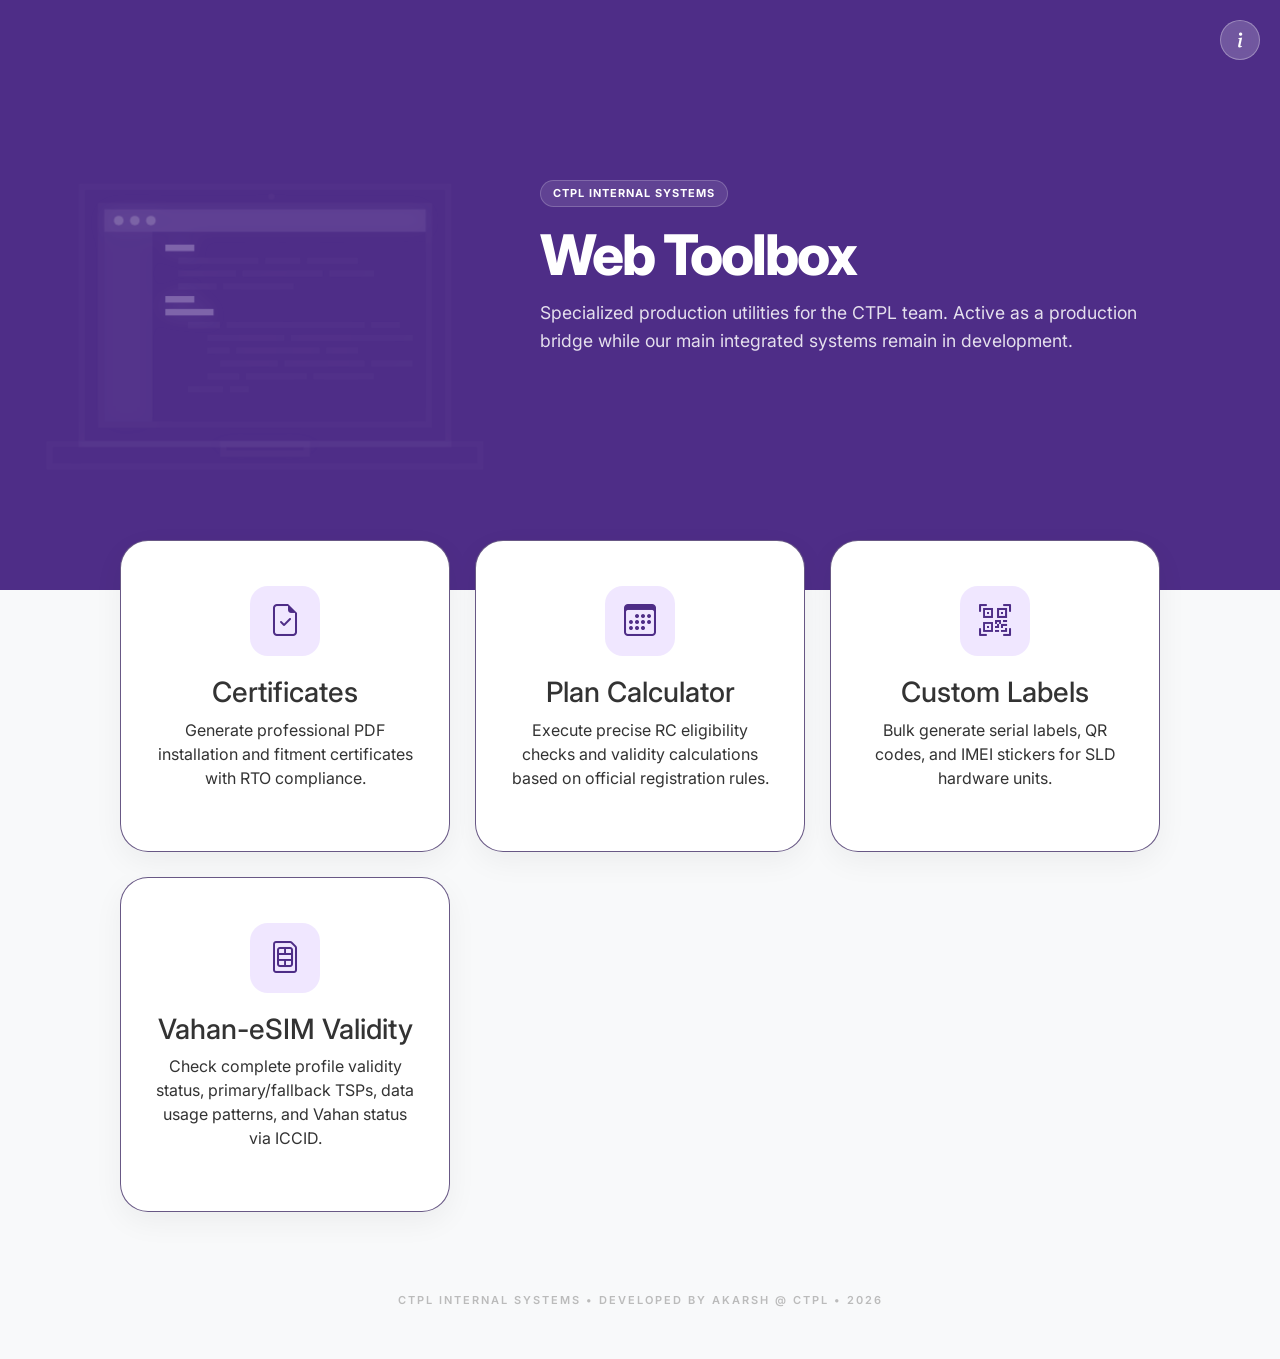
<file: index.html>
<!DOCTYPE html>
<html lang="en">
<head>
    <meta charset="UTF-8">
    <meta name="viewport" content="width=device-width, initial-scale=1.0">
    <title>Web Toolbox | Akarsh</title>
    <link href="https://cdn.jsdelivr.net/npm/bootstrap@5.3.0/dist/css/bootstrap.min.css" rel="stylesheet">
    <link rel="stylesheet" href="https://cdn.jsdelivr.net/npm/bootstrap-icons/font/bootstrap-icons.css">
    <link href="https://fonts.googleapis.com/css2?family=Inter:wght@400;600;800&display=swap" rel="stylesheet">
    
    <style>
        :root {
            --primary-purple: #4e2d87;
            --light-purple: #f0e7ff;
            --ghost-purple: rgba(240, 231, 255, 0.15); /* Very light for the animation */
            --bg-gray: #f8f9fa;
            --card-shadow: 0 10px 30px rgba(0,0,0,0.05);
            --card-hover-shadow: 0 20px 40px rgba(78, 45, 135, 0.15);
        }

        body {
            background-color: var(--bg-gray);
            font-family: 'Inter', sans-serif;
            margin: 0;
            color: #333;
        }

        /* Info Button Styling */
        .info-btn {
            position: absolute;
            top: 20px;
            right: 20px;
            z-index: 100;
            background: rgba(255, 255, 255, 0.2);
            color: white;
            border: 1px solid rgba(255, 255, 255, 0.3);
            width: 40px;
            height: 40px;
            border-radius: 50%;
            display: flex;
            align-items: center;
            justify-content: center;
            font-size: 20px;
            cursor: pointer;
            transition: 0.3s;
            backdrop-filter: blur(5px);
        }

        .info-btn:hover {
            background: white;
            color: var(--primary-purple);
            transform: rotate(15deg);
        }

        /* Hero Layout */
        .hero {
            background: var(--primary-purple);
            color: white;
            padding: 100px 20px 140px;
            position: relative;
            overflow: hidden;
            display: flex;
            align-items: center;
            justify-content: center;
        }

        .hero-container {
            max-width: 1200px;
            width: 100%;
            display: flex;
            align-items: center;
            gap: 50px;
            position: relative;
            z-index: 5;
        }

        /* Animation Styling (Left Side) */
        .animation-zone {
            flex: 1;
            max-width: 450px;
            height: 350px;
            position: relative;
            opacity: 0.3; /* Ghost effect */
            filter: drop-shadow(0 0 10px rgba(240, 231, 255, 0.3)); /* Soft Glow */
        }

        .hero-content {
            flex: 1.2;
            text-align: left;
        }

        .hero h1 {
            font-weight: 800;
            font-size: 3.5rem;
            letter-spacing: -2px;
            margin-bottom: 10px;
        }

        .status-badge {
            display: inline-block;
            background: rgba(255,255,255,0.1);
            border: 1px solid rgba(255,255,255,0.2);
            padding: 4px 12px;
            border-radius: 50px;
            font-size: 11px;
            font-weight: 700;
            text-transform: uppercase;
            letter-spacing: 1px;
            margin-bottom: 15px;
        }

        .hero p {
            opacity: 0.85;
            font-size: 1.1rem;
            line-height: 1.6;
            max-width: 600px;
        }

        /* Modular Tool Grid */
        .container-tools {
            max-width: 1100px;
            margin: -50px auto 80px;
            padding: 0 30px;
            position: relative;
            z-index: 10;
        }

        .tool-grid {
            display: grid;
            grid-template-columns: repeat(auto-fit, minmax(300px, 1fr));
            gap: 25px;
        }

        .tool-card {
            background: white;
            border-radius: 28px;
            padding: 45px 35px;
            text-decoration: none;
            color: inherit;
            display: flex;
            flex-direction: column;
            align-items: center;
            text-align: center;
            border: 1px solid #240c4eaf;
            box-shadow: var(--card-shadow);
            transition: all 0.3s cubic-bezier(0.25, 0.8, 0.25, 1);
        }

        .tool-card:hover {
            transform: translateY(-8px);
            box-shadow: var(--card-hover-shadow);
            border-color: var(--primary-purple);
        }

        .icon-wrapper {
            width: 70px;
            height: 70px;
            background: var(--light-purple);
            color: var(--primary-purple);
            border-radius: 18px;
            display: flex;
            align-items: center;
            justify-content: center;
            font-size: 32px;
            margin-bottom: 20px;
            transition: 0.3s;
        }

        .tool-card:hover .icon-wrapper {
            background: var(--primary-purple);
            color: white;
        }

        .footer {
            text-align: center;
            padding-bottom: 50px;
            color: #bbb;
            font-size: 11px;
            font-weight: 600;
            letter-spacing: 2px;
        }

        /* Modal Customization */
        .modal-content {
            border-radius: 20px;
            border: none;
            padding: 10px;
        }
        .modal-header { border: none; }
        .modal-footer { border: none; }
        .modal-title { font-weight: 800; color: var(--primary-purple); }
        .info-list { list-style: none; padding: 0; font-size: 14px; }
        .info-list li { margin-bottom: 10px; display: flex; gap: 10px; align-items: start; }
        .info-list i { color: var(--primary-purple); }

        /* --- CODING LAPTOP SVG ANIMATION CLASSES --- */
        .a-light { fill: var(--light-purple); }
        .a-ghost { fill: var(--ghost-purple); opacity: 0.5; }
        
        @keyframes fadeInLeft { 0% { opacity: 0; transform: translateX(-20px); } 100% { opacity: 1; transform: translateX(0); } }

        .line1, .line2, .line3, .line4, .line5, .line6 { opacity: 0; animation: fadeInLeft both 1s; }
        
        .line1 { animation-delay: 0.4s; animation: fadeInLeft both 1s 0.4s, coding1 ease 6s 4s infinite; }
        .line2 { animation-delay: 0.6s; animation: fadeInLeft both 1s 0.6s, coding2 ease 6s 4s infinite; }
        .line3 { animation-delay: 0.8s; animation: fadeInLeft both 1s 0.8s, coding3 ease 6s 4s infinite; }
        .line4 { animation-delay: 1.0s; animation: fadeInLeft both 1s 1.0s, coding4 ease 6s 4s infinite; }
        .line5 { animation-delay: 1.2s; animation: fadeInLeft both 1s 1.2s, coding5 ease 6s 4s infinite; }
        .line6 { animation-delay: 1.4s; animation: fadeInLeft both 1s 1.4s, coding6 ease 6s 4s infinite; }

        @keyframes coding1 { 0%, 100% { transform: translate(0, 0); opacity: 1; } 14% { transform: translate(0, -10px); opacity: 0; } 15% { transform: translate(0, 45px); } 30% { transform: translate(0, 40px); opacity: 1; } }
        @keyframes coding2 { 0%, 100% { transform: translate(0, 0); opacity: 1; } 29% { transform: translate(0, -10px); opacity: 0; } 30% { transform: translate(0, 40px); } 45% { transform: translate(0, 30px); opacity: 1; } }
        @keyframes coding3 { 0%, 100% { transform: translate(0, 0); opacity: 1; } 44% { transform: translate(0, -20px); opacity: 0; } 45% { transform: translate(0, 30px); } 60% { transform: translate(0, 20px); opacity: 1; } }
        @keyframes coding4 { 0%, 100% { transform: translate(0, 0); opacity: 1; } 59% { transform: translate(0, -30px); opacity: 0; } 60% { transform: translate(0, 20px); } 75% { transform: translate(0, 10px); opacity: 1; } }
        @keyframes coding5 { 0%, 100% { transform: translate(0, 0); opacity: 1; } 74% { transform: translate(0, -40px); opacity: 0; } 75% { transform: translate(0, 10px); } 90% { transform: translate(0, 5px); opacity: 1; } }
        @keyframes coding6 { 0%, 100% { transform: translate(0, 0); opacity: 1; } 89% { transform: translate(0, -50px); opacity: 0; } 90% { transform: translate(0, 10px); } 100% { transform: translate(0, 0); opacity: 1; } }

        @media (max-width: 992px) {
            .hero-container { flex-direction: column-reverse; text-align: center; gap: 30px; }
            .hero h1 { font-size: 2.5rem; }
            .hero-content { text-align: center; }
            .hero p { margin: 0 auto; }
            .animation-zone { width: 100%; max-width: 300px; height: 250px; }
        }
    </style>
</head>
<body>

    <div class="info-btn" data-bs-toggle="modal" data-bs-target="#infoModal">
        <i class="bi bi-info-lg"></i>
    </div>

    <header class="hero">
        <div class="hero-container">
            <div class="animation-zone">
                <svg id="icon4" viewBox="0 0 140 140" xmlns="http://www.w3.org/2000/svg">
                    <g id="line1" class="line1">
                        <rect x="39" y="45" class="a-light" width="9" height="2" />
                        <rect x="70" y="49" class="a-ghost" width="11" height="2" />
                        <rect x="83" y="49" class="a-ghost" width="16" height="2" />
                        <rect x="43" y="49" class="a-ghost" width="25" height="2" />
                    </g>
                    <g id="line2" class="line2">
                        <rect x="90" y="53" class="a-ghost" width="14" height="2" />
                        <rect x="63" y="53" class="a-ghost" width="25" height="2" />
                        <rect x="43" y="53" class="a-ghost" width="18" height="2" />
                        <rect x="57" y="57" class="a-ghost" width="22" height="2" />
                        <rect x="43" y="57" class="a-ghost" width="12" height="2" />
                    </g>
                    <g id="line3" class="line3">
                        <rect x="39" y="61" class="a-light" width="9" height="2" />
                        <rect x="39" y="65" class="a-light" width="15" height="2" />
                    </g>
                    <g id="line4" class="line4">
                        <rect x="46" y="69" class="a-ghost" width="10" height="2" />
                        <rect x="58" y="69" class="a-ghost" width="43" height="2" />
                        <rect x="103" y="69" class="a-ghost" width="9" height="2" />
                        <rect x="78" y="73" class="a-ghost" width="38" height="2" />
                        <rect x="52" y="73" class="a-ghost" width="24" height="2" />
                    </g>
                    <g id="line5" class="line5">
                        <rect x="103" y="81" class="a-ghost" width="13" height="2" />
                        <rect x="76" y="81" class="a-ghost" width="25" height="2" />
                        <rect x="56" y="81" class="a-ghost" width="18" height="2" />
                        <rect x="89" y="77" class="a-ghost" width="10" height="2" />
                        <rect x="61" y="77" class="a-ghost" width="26" height="2" />
                        <rect x="52" y="77" class="a-ghost" width="7" height="2" />
                    </g>
                    <g id="line6" class="line6">
                        <rect x="46" y="89" class="a-ghost" width="11" height="2" />
                        <rect x="52" y="85" class="a-ghost" width="10" height="2" />
                        <rect x="64" y="85" class="a-ghost" width="19" height="2" />
                        <rect x="85" y="85" class="a-ghost" width="19" height="2" />
                        <rect x="59" y="89" class="a-ghost" width="6" height="2" />
                    </g>
                    <g id="computer">
                        <path class="a-ghost" d="M128,108H12V26h116V108z M14,106h112V28H14V106z" />
                        <path class="a-ghost" d="M122,102H18V32h104V102z M20,100h100V34H20V100z" />
                        <rect x="20" y="34" class="a-light" width="100" height="7" style="opacity:0.3;" />
                        <path class="a-ghost" d="M138,115H2v-9h136V115z M4,113h132v-5H4V113z" />
                        <circle fill="#FFFFFF" cx="24.5" cy="37.5" r="1.5" style="opacity:0.8;"/>
                        <circle fill="#FFFFFF" cx="29.5" cy="37.5" r="1.5" style="opacity:0.8;"/>
                        <circle fill="#FFFFFF" cx="34.5" cy="37.5" r="1.5" style="opacity:0.8;"/>
                        <rect x="20" y="41" class="a-light" width="15" height="59" style="opacity:0.1;"/>
                        <path class="a-ghost" d="M84,111H56v-5h28V111z M58,109h24v-1H58V109z" />
                        <circle class="a-ghost" cx="72" cy="30" r="1" />
                    </g>
                </svg>
            </div>

            <div class="hero-content">
                <div class="status-badge">CTPL INTERNAL SYSTEMS</div>
                <h1>Web Toolbox</h1>
                <p>
                    Specialized production utilities for the CTPL team. 
                    Active as a production bridge while our main integrated systems remain in development.
                </p>
            </div>
        </div>
    </header>

    <main class="container-tools">
        <div class="tool-grid">
            <a href="installation-certificate.html" class="tool-card">
                <div class="icon-wrapper"><i class="bi bi-file-earmark-check"></i></div>
                <h3>Certificates</h3>
                <p>Generate professional PDF installation and fitment certificates with RTO compliance.</p>
            </a>
            <a href="planCalculator.html" class="tool-card">
                <div class="icon-wrapper"><i class="bi bi-calendar3"></i></div>
                <h3>Plan Calculator</h3>
                <p>Execute precise RC eligibility checks and validity calculations based on official registration rules.</p>
            </a>
            <a href="custom-labels.html" class="tool-card">
                <div class="icon-wrapper"><i class="bi bi-qr-code-scan"></i></div>
                <h3>Custom Labels</h3>
                <p>Bulk generate serial labels, QR codes, and IMEI stickers for SLD hardware units.</p>
            </a>
            <a href="vahan.html" class="tool-card">
                <div class="icon-wrapper"><i class="bi bi-sim"></i></div>
                <h3>Vahan-eSIM Validity</h3>
                <p>Check complete profile validity status, primary/fallback TSPs, data usage patterns, and Vahan status via ICCID.</p>
            </a>
        </div>
    </main>

    <div class="modal fade" id="infoModal" tabindex="-1" aria-hidden="true">
        <div class="modal-dialog modal-dialog-centered">
            <div class="modal-content">
                <div class="modal-header">
                    <h5 class="modal-title">Toolbox Guide</h5>
                    <button type="button" class="btn-close" data-bs-dismiss="modal" aria-label="Close"></button>
                </div>
                <div class="modal-body">
                    <div class="mb-4">
                        <!-- <h6 class="fw-bold mb-2" style="color: var(--primary-purple); font-size: 13px; letter-spacing: 1px;">THE MISSION</h6> -->
                        <p class="text-muted small mb-0">Tools designed to ease manual processes </p>
                    </div>
                
                    <div class="mb-4">
                        <h6 class="fw-bold mb-2" style="color: var(--primary-purple); font-size: 13px; letter-spacing: 1px;">AVAILABLE UTILITIES</h6>
                        <ul class="info-list small">
                            <li><i class="bi bi-file-earmark-text"></i> <span><strong>Certificates:</strong> RTO compliant PDF generator.</span></li>
                            <li><i class="bi bi-calculator"></i> <span><strong>Calculator:</strong> Smart 8-year validity checker.</span></li>
                            <li><i class="bi bi-tag"></i> <span><strong>Labels:</strong> Bulk ETL/MTL/IMEI generator.</span></li>
                        </ul>
                    </div>
                
                    <div>
                        <h6 class="fw-bold mb-2" style="color: var(--primary-purple); font-size: 13px; letter-spacing: 1px;">SELF-SERVICE POLICY</h6>
                        <ul class="info-list small">
                            <li><i class="bi bi-lightning-charge"></i> <span>Don't wait for manual processing; tools are instant.</span></li>
                            <li><i class="bi bi-arrow-clockwise"></i> <span>Bug? Just refresh the page to reset the logic.</span></li>
                            <li><i class="bi bi-cpu"></i> <span>Production bridge while the Main App is in development.</span></li>
                        </ul>
                    </div>
                </div>
                <div class="modal-footer">
                    <button type="button" class="btn btn-primary w-100" style="background: var(--primary-purple); border:none; border-radius: 10px;" data-bs-dismiss="modal">Got it</button>
                </div>
            </div>
        </div>
    </div>

    <footer class="footer">
        CTPL INTERNAL SYSTEMS • DEVELOPED BY AKARSH @ CTPL • 2026
    </footer>

    <script src="https://cdn.jsdelivr.net/npm/bootstrap@5.3.0/dist/js/bootstrap.bundle.min.js"></script>

</body>
</html>
</file>
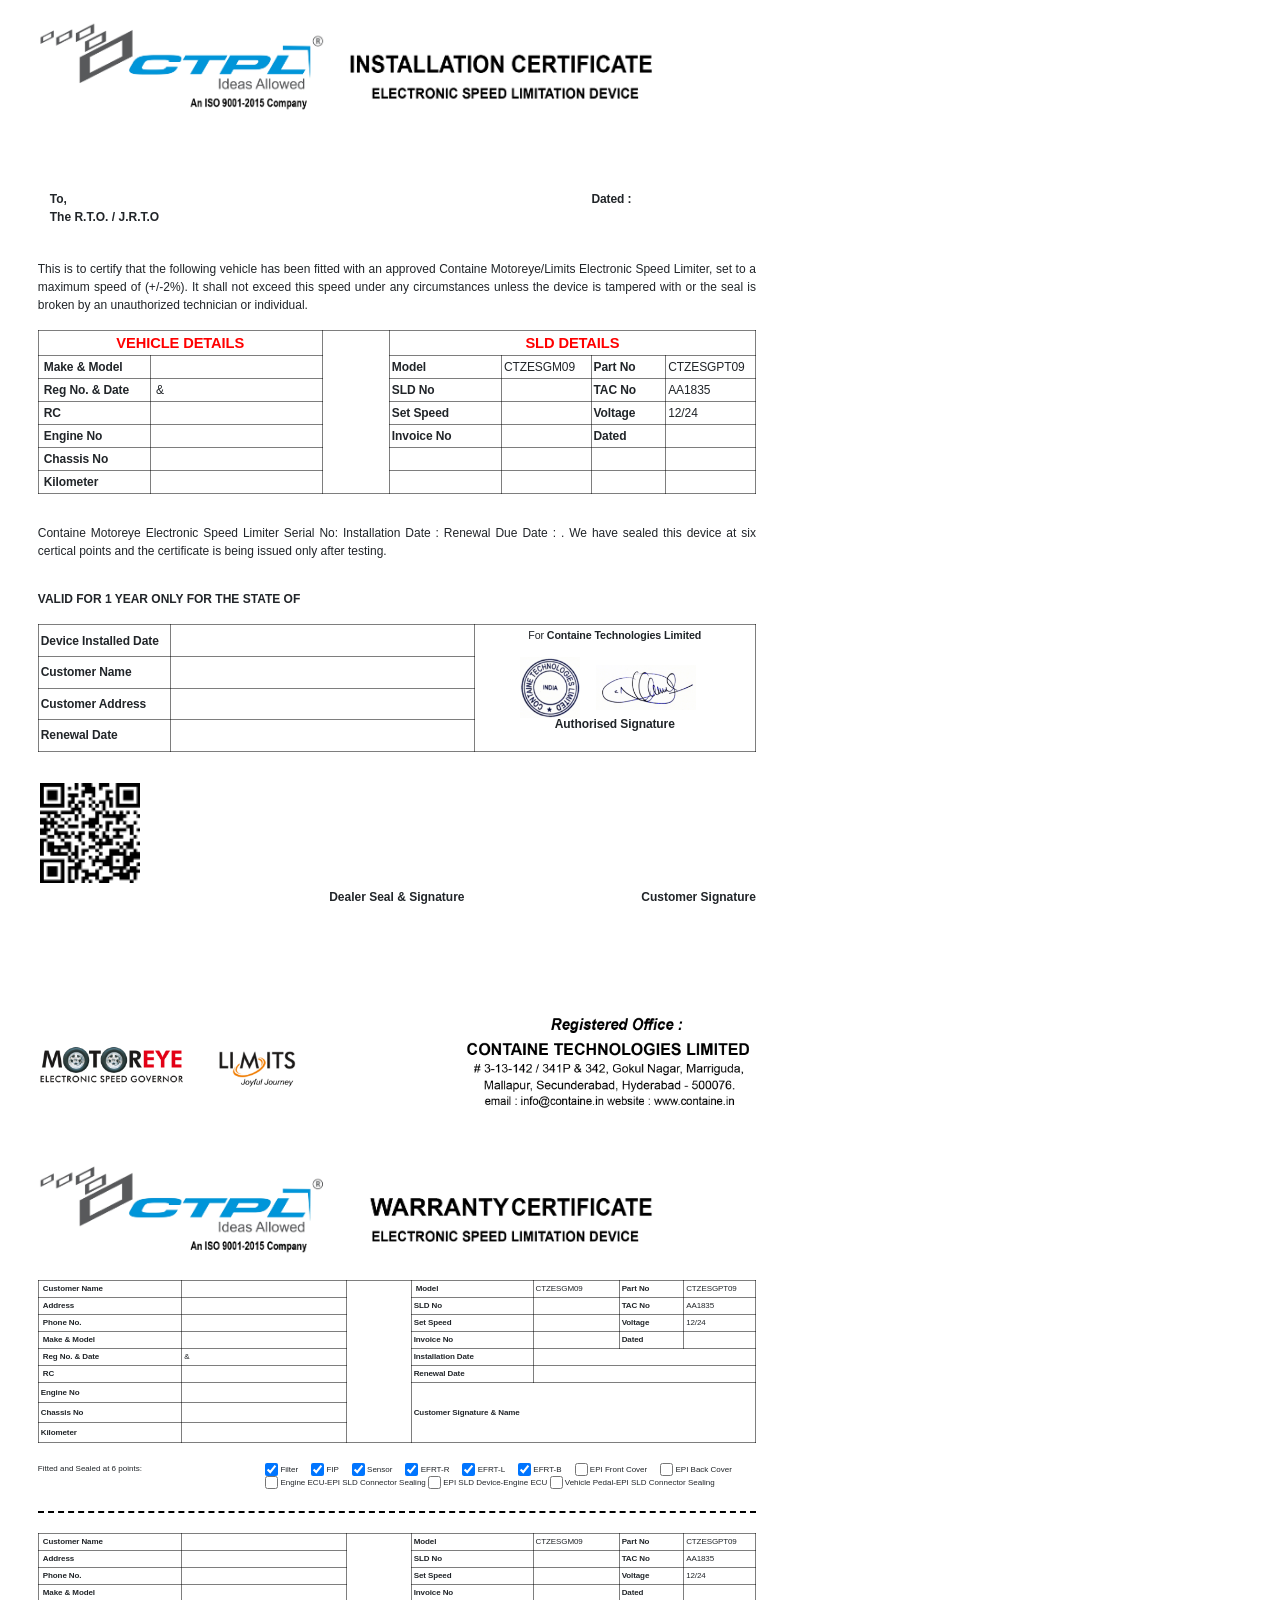
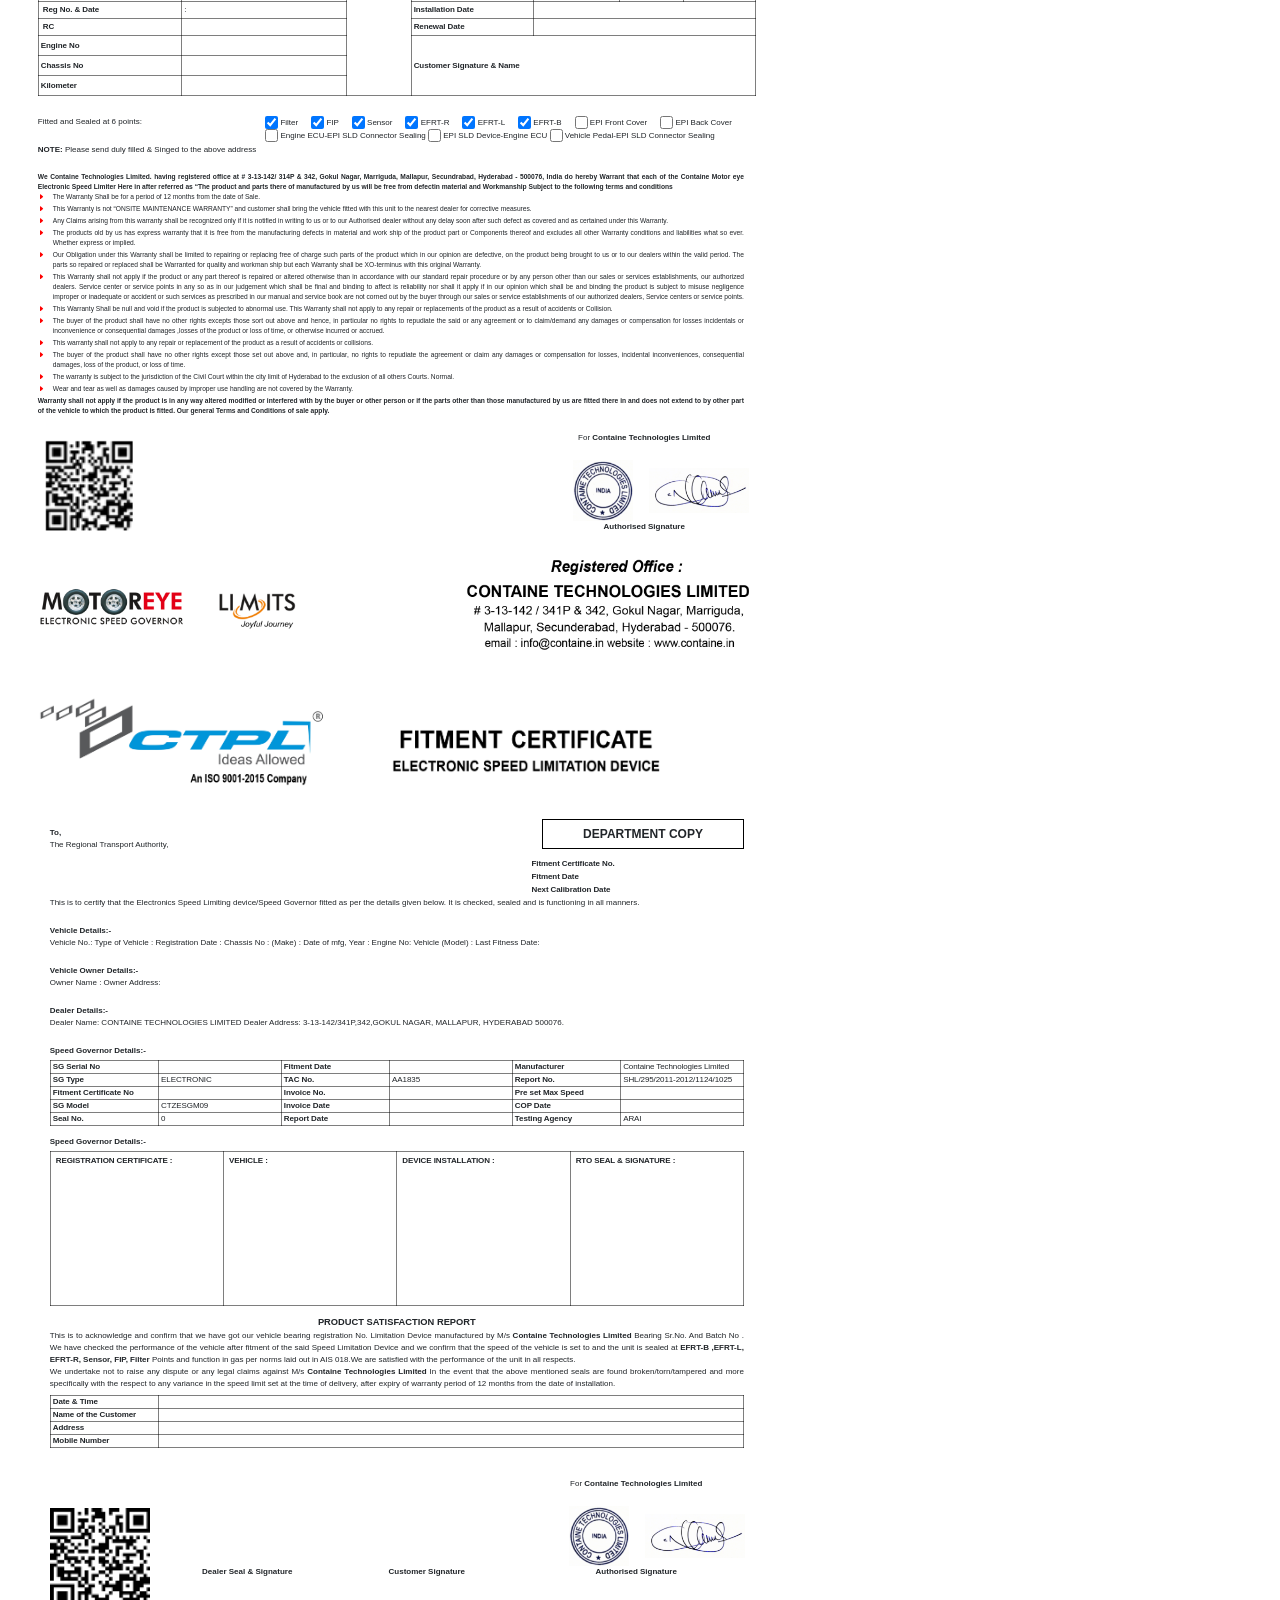
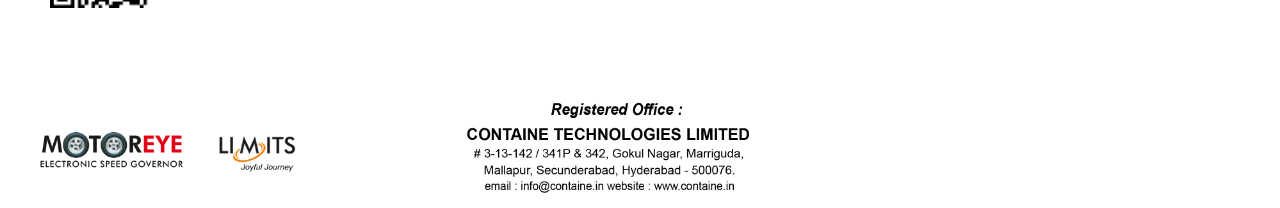
<file: installation-certi-template.html>
<!DOCTYPE html>
<html lang="en">
<head>
    <meta charset="UTF-8">
    <meta name="viewport" content="width=device-width, initial-scale=1.0">
    <title>Certificate Templates</title>
    <link href="https://cdn.jsdelivr.net/npm/bootstrap@5.3.0/dist/css/bootstrap.min.css" rel="stylesheet">
    <!-- Bootstrap Icons -->
    <link rel="stylesheet" href="https://cdn.jsdelivr.net/npm/bootstrap-icons/font/bootstrap-icons.css">
    <style>
        * {
            margin: 0;
            padding: 0;
            box-sizing: border-box;
        }
        body {
            width: 210mm;
            height: 297mm;
            background: white;
        }
        .certificate-page {
            width: 210mm;
            height: 297mm;
            padding: 10mm;
            /* border: 1px solid #000; */
            background: #fff;
            margin-bottom: 20px;
            position: relative;
            font-family: Arial, Helvetica, sans-serif;
            font-size: 6pt;
            text-align: justify;
        }
        .header-img, .footer-img {
            
            height: auto;
            position: absolute;
            left: 0;
            
        }
        .header-img {
            top: 3mm;
            width: 90%;
        }
        .footer-img {
            bottom: 0;
            width: 100%;
        }
        .content {
            padding-top: 80px;
            padding-bottom: 40mm; 
        }
        .certificate-container {
            border: 2px solid black;
            padding: 20px;
        }
        table {
            width: 100%;
            border-collapse: collapse;
            letter-spacing: -0.1px;
            
        }
        th, td {
            border: 0.3px solid rgba(0, 0, 0, 0.505);
            padding: 2px;
            text-align: left;
            line-height: 1;
        }
       
        .section-break {
            border-top: 2px dashed black;
            margin: 20px 0; 
        }
        ul {
                list-style: none;
                padding-left: 0;
            }

            li {
                display: flex;
                align-items: flex-start;
                margin-bottom: 2px; 
            }

            li i {
                margin-right: 8px; 
                flex-shrink: 0; 
            }
        .stamp-img {
            width: 70px; 
            height: auto;
            padding-left: 10px;
            margin-left: 30px;
        }
        .sign-img{
            width: 100px; 
            height: auto;

        }
        .image-preview {
            width: 130px;  
            height: 130px; 
            margin-top: 5px; 
            display: flex;
            align-items: center;
            justify-content: center;
            overflow: hidden;
            margin-left: 10%;

        }

        .image-preview img {
            max-width: 100%;
            max-height: 100%;
            object-fit: contain; /* Ensures full image is shown without cropping */
        }

        .qr-code {
            width: 50px;
            height: 50px;
        }
        .department-box {
            border: 1px solid black;
            padding: 5px 40px;
            font-weight: bold;
            display: inline-block;
            font-size: 9pt;
            margin-bottom: 0px;
            
        }
        input[type="checkbox"] {
            vertical-align: middle;
            
        }

        .certification-text {
            margin-top: 15px;
            text-align: justify;
        }
        @media print {
            body {
                margin: 0;
                padding: 0;
                padding-top: 1mm;
                width: 210mm;
                height: 297mm;
                page-break-after: always;
            }
            .certificate-container {
                width: 100%;
                height: 100%;
                border: none; 
                padding: 0;
                margin: 0;
            }
        }
       

        

    </style>
</head>
<body>
<!------------------------------------ Page 1 -------------------------------------------------->
    <div class="certificate-page" id="installationCertificate" style="font-size: 9pt;">
        <img src="assets\img\header-p1.png" class="header-img" alt="Header">
        <div class="content" style="margin-top: 3rem;">
            <div class="container mt-3" >
                <img src="assets/img/qr-page1.png" alt="" style="position: absolute; bottom: 240px; left: 40px; width: 100px; height: 100px;">
                <div class="row">
                    <!-- Left Section -->
                    <div class="col-md-9">
                
                        <p class="mt-2">
                            <strong>To,</strong> <br>
                            <strong><span >The R.T.O. / J.R.T.O</span></strong> <br>
                            <strong><span class="stateCode"></span></strong> <br>
                            <strong><span class="stateName"></span></strong> 
                            
                        </p>
                    </div>
            
                    <!-- Right Section -->
                    <div class="col-md-3 text-end">                       
                        <div class="mt-2">
                            <table style="width: 100%; border-collapse: collapse; text-align: left;">
                                <tr>
                                    <th style="width: 15%; border: 1px solid #ffffff;">Dated :</th>
                                    <td style="width: 20%; border: 1px solid #ffffff;"class="dated"></td>
                                    
                                </tr>                               
                            </table>
                
                        </div>
                    </div>
                </div>
            </div>
            <p>
                This is to certify that the following vehicle has been fitted with an approved Containe Motoreye/Limits Electronic Speed Limiter,
                set to a maximum speed of <span class="setSpeed"></span>(+/-2%). It shall not exceed this speed under any circumstances unless the device is tampered 
                with or the seal is broken by an unauthorized technician or individual.
            </p>

            <table border="1" style="width: 100%; border-collapse: collapse; text-align: left;">

                <tr>
                    <!-- VEHICLE DETAILS header -->
                    <th colspan="2" style="padding: 5px; font-size: 11pt; color: red; text-align: center;">
                        VEHICLE DETAILS
                    </th>
                
                    <!-- QR Code column (unchanged) -->
                    <td rowspan="9" style="width: 9%; text-align: center; vertical-align: middle;">
                        <!-- QR Code can be inserted here -->
                    </td>
                
                    <!-- SLD DETAILS header -->
                    <th colspan="4" style="padding: 5px; font-size: 11pt; color: red; text-align: center;">
                        SLD DETAILS
                    </th>
                </tr>
                
                
                <tr>
                    
                    <th style="width: 15%; padding: 5px;">Make & Model</th>
                    <td style="width: 23%;" class="makeModel"></td>   
                    <th style="width: 15%;">Model</th>
                    <td style="width: 12%;" >CTZESGM09</td>
                    <th style="width: 10%;">Part No</th>
                    <td style="width: 12%;" >CTZESGPT09</td>
                </tr>
                <tr>
                    <th style="padding: 5px;">Reg No. & Date</th>
                    <td ><span class="regNo"> </span> &nbsp;&#38&nbsp; <span class="regdate"></span></td>
                    <th >SLD No</th>
                    <td class="sldNo"></td>
                    <th>TAC No</th>
                    <td >AA1835</td>
                </tr>
                <tr>
                    <th style="padding: 5px;">RC</th>
                    <td class="rc"></td>
                    <th >Set Speed</th>
                    <td class="setSpeed"></td>
                    <th>Voltage</th>
                    <td >12/24</td>
                </tr>
                <tr>
                    <th style="padding: 5px;">Engine No</th>
                    <td class="engineNo"></td>
                    <th>Invoice No</th>
                    <td class="invoiceNo"></td>
                    <th>Dated</th>
                    <td class="dated"></td>
                </tr>
                <tr>
                    <th style="padding: 5px;">Chassis No</th>
                    <td class="chassisNo"></td>
                    <th></th>
                    <td></td>
                    <th></th>
                    <td></td>
                    
                </tr>
                <tr>
                    <th style="padding: 5px;">Kilometer</th>
                    <td class="kilometer"></td>
                    <th></th>
                    <td></td>
                    <th></th>
                    <td></td>
                </tr>
                
            </table>

            <p style="margin-top: 30px; margin-bottom: 30px ;">Containe Motoreye Electronic Speed Limiter Serial No: <strong><u><span class="serialNo"></span></u></strong> Installation Date : <strong><span class="installationDate"></span></strong>  Renewal Due Date :  <strong><span class="renewalDate"></span></strong>. 
                We have sealed this device at six certical points and the certificate is being issued only after testing.</p>
            
            

            <p><strong>VALID FOR 1 YEAR ONLY FOR THE STATE OF <span class="stateName"></span></strong></p>

            <table border="1" style="width: 100%; border-collapse: collapse; text-align: left;">
                <tr>
                    <th style="width: 10%;">Device Installed Date</th>
                    <td style="width: 23%;" class="installationDate"></td>                    
                    <td rowspan="5" style="width: 9%; text-align: center; vertical-align: middle; padding: 5px;">
                        <p style="font-size: 8pt;">For <strong>Containe Technologies Limited</strong></p>
                        <div class="d-flex justify-content-right align-items-center gap-3">
                            <img src="assets\img\ctpl-stamp.png" alt="Stamp" class="stamp-img">
                            <img src="assets\img\ctpl-sign.png" alt="Signature" class="sign-img">
                        </div>
                        <p><strong>Authorised Signature</strong></p>
                    </td>
                </tr>
              
                <tr>
                    <th>Customer Name</th>
                    <td class="customerName"></td>
                    
                </tr>
                <tr>
                    <th>Customer Address</th>
                    <td class="address"></td>
                    
                </tr>
                <tr>
                    <th>Renewal Date</th>
                    <td class="renewalDate"></td>
                  
                </tr>
              
            </table>

            <div class="row align-items-end text-center" style="min-height: 100px; margin-top: 70px; ">
            
                <div class="col-md-4 d-flex align-items-end justify-content-right">
                    <!-- <p><strong>Dealer Seal & Signature</strong></p> -->
                </div>
            
                
                <div class="col-md-4 d-flex align-items-end justify-content-center">
                    <p><strong>Dealer Seal & Signature</strong></p>
                </div>
            
                
                <div class="col-md-4 text-end">
                    <p><strong>Customer Signature </strong></p>
                </div>
            </div>
        </div>
            
        
        <img src="assets\img\footer.png" class="footer-img" alt="Footer">
    </div>
<!------------------------------------ Page 2 -------------------------------------------------->
    <div class="certificate-page" id="warrantyCertificate">
        <img src="assets\img\header-p2.png" class="header-img" alt="Header">
        <div class="content">
            <table border="1" style="width: 100%; border-collapse: collapse; text-align: left; margin-top: 20px;">
                <tr>
                    <th style="width: 20%; padding: 4px;">Customer Name</th>
                    <td style="width: 23%;" class="customerName"></td>
                    <td rowspan="9" style="width: 9%; text-align: center; vertical-align: middle;">
                        <!-- <img src="assets/img/qr-page2.png" alt="QR Code" style="width: 50px; height: 50px;"> -->
                    </td>
                    <th style="width: 17%; padding: 4px;">Model</th>
                    <td style="width: 12%;" >CTZESGM09</td>
                    <th style="width: 9%;">Part No</th>
                    <td style="width: 12%;" >CTZESGPT09</td>
                </tr>
                <tr>
                    <th style="padding: 4px;">Address</th>
                    <td class="address"></td>
                    <th>SLD No</th>
                    <td class="sldNo"></td>
                    <th>TAC No</th>
                    <td >AA1835</td>
                </tr>
                <tr>
                    <th style="padding: 4px;">Phone No.</th>
                    <td class="phoneNo"></td>
                    <th>Set Speed</th>
                    <td class="setSpeed"></td>
                    <th>Voltage</th>
                    <td >12/24</td>
                </tr>
                <tr>
                    <th style="padding: 4px;">Make & Model</th>
                    <td class="makeModel"></td>
                    <th>Invoice No</th>
                    <td class="invoiceNo"></td>
                    <th>Dated</th>
                    <td class="dated"></td>
                </tr>
                <tr>
                    <th style="padding: 4px;">Reg No. & Date</th>
                    <td ><span class="regNo"></span>&#38 <span class="regdate"></span></td>
                    <th>Installation Date</th>
                    <td colspan="3" class="installationDate"></td>
                </tr>
                <tr>
                    <th style="padding: 4px;">RC</th>
                    <td class="rc"></td>
                    <th>Renewal Date</th>
                    <td colspan="3" class="renewalDate"></td>
                </tr>
                <tr>
                    <th>Engine No</th>
                    <td class="engineNo"></td>
                    <td colspan="4" rowspan="3" style="height: 60px;"><strong>Customer Signature & Name</strong></td>
                </tr>
                <tr>
                    <th>Chassis No</th>
                    <td class="chassisNo"></td>
                </tr>
                <tr>
                    <th>Kilometer</th>
                    <td class="kilometer"></td>
                </tr>
            </table>
            
            

            <div class="row" style="margin-top: 10px;">
                <!-- Middle Section (Checkbox Grid) -->
            <div class="row" style="margin-top: 10px;">
                <!-- Left Section -->
                <div class="col-md-4">
                    <!-- <p>Fitted and Sealed at <span id="tickCount1">0</span> points:</p> -->
                    <p>Fitted and Sealed at 6 points:</p>
                </div>
            
                <!-- Middle Section (Checkbox Grid) -->
                <div class="col-md-8 checkbox-container" style="padding-left: 0;">
                    <label><input type="checkbox" class="tick-checkbox" onchange="updateTickCount()" checked> Filter</label>
                    <label><input type="checkbox" class="tick-checkbox" onchange="updateTickCount()" checked> FIP</label>
                    <label><input type="checkbox" class="tick-checkbox" onchange="updateTickCount()" checked> Sensor</label>
                    <label><input type="checkbox" class="tick-checkbox" onchange="updateTickCount()" checked> EFRT-R</label>
                    <label><input type="checkbox" class="tick-checkbox" onchange="updateTickCount()" checked> EFRT-L</label>
                    <label><input type="checkbox" class="tick-checkbox" onchange="updateTickCount()" checked> EFRT-B</label>
                    <label><input type="checkbox" class="tick-checkbox" onchange="updateTickCount()"> EPI Front Cover</label>
                    <label><input type="checkbox" class="tick-checkbox" onchange="updateTickCount()"> EPI Back Cover</label>
                    <label><input type="checkbox" class="tick-checkbox" onchange="updateTickCount()"> Engine ECU-EPI SLD Connector Sealing</label>
                    <label><input type="checkbox" class="tick-checkbox" onchange="updateTickCount()"> EPI SLD Device-Engine ECU</label>
                    <label><input type="checkbox" class="tick-checkbox" onchange="updateTickCount()"> Vehicle Pedal-EPI SLD Connector Sealing</label>
                </div>
            </div>
            </div>


        <div class="section-break"></div>

        <table border="1" style="width: 100%; border-collapse: collapse; text-align: left;">
            <tr>
                <th style="width: 20%; padding: 4px;">Customer Name</th>
                <td style="width: 23%;" class="customerName"></td>
                <td rowspan="9" style="width: 9%; text-align: center; vertical-align: middle;">
                    <!-- <img src="assets/img/qr-page2.png" alt="QR Code" style="width: 50px; height: 50px;"> -->
                </td>
                <th style="width: 17%;">Model</th>
                <td style="width: 12%;" >CTZESGM09</td>
                <th style="width: 9%;">Part No</th>
                <td style="width: 12%;" >CTZESGPT09</td>
            </tr>
            <tr>
                <th style="padding: 4px;">Address</th>
                <td class="address"></td>
                <th>SLD No</th>
                <td class="sldNo"></td>
                <th>TAC No</th>
                <td >AA1835</td>
            </tr>
            <tr>
                <th style="padding: 4px;">Phone No.</th>
                <td class="phoneNo"></td>
                <th>Set Speed</th>
                <td class="setSpeed"></td>
                <th>Voltage</th>
                <td >12/24</td>
            </tr>
            <tr>
                <th style="padding: 4px;">Make & Model</th>
                <td class="makeModel"></td>
                <th>Invoice No</th>
                <td class="invoiceNo"></td>
                <th>Dated</th>
                <td class="dated"></td>
            </tr>
            <tr>
                <th style="padding: 4px;">Reg No. & Date</th>
                <td ><span class="regNo"></span> : <span class="regdate"></td>
                <th>Installation Date</th>
                <td colspan="3" class="installationDate"></td>
            </tr>
            <tr>
                <th style="padding: 4px;">RC</th>
                <td class="rc"></td>
                <th>Renewal Date</th>
                <td colspan="3" class="renewalDate"></td>
            </tr>
            <tr>
                <th>Engine No</th>
                <td class="engineNo"></td>
                <td colspan="4" rowspan="3" style="height: 60px;"><strong>Customer Signature & Name</strong></td>
            </tr>
            <tr>
                <th>Chassis No</th>
                <td class="chassisNo"></td>
            </tr>
            <tr>
                <th>Kilometer</th>
                <td class="kilometer"></td>
            </tr>
        </table>
        

        <div class="row" style="margin-top: 10px;">
                   
            <!-- Middle Section (Checkbox Grid) -->
            <div class="row" style="margin-top: 10px;">
                <!-- Left Section -->
                <div class="col-md-4">
                    <!-- <p>Fitted and Sealed at <span id="tickCount2">0</span> points:</p> -->
                    <p>Fitted and Sealed at 6 points:</p>
                </div>
            
                <!-- Middle Section (Checkbox Grid) -->
                <div class="col-md-8 checkbox-container" style="padding-left: 0;">
                    <label><input type="checkbox" class="tick-checkbox" onchange="updateTickCount()" checked> Filter</label>
                    <label><input type="checkbox" class="tick-checkbox" onchange="updateTickCount()" checked> FIP</label>
                    <label><input type="checkbox" class="tick-checkbox" onchange="updateTickCount()" checked> Sensor</label>
                    <label><input type="checkbox" class="tick-checkbox" onchange="updateTickCount()" checked> EFRT-R</label>
                    <label><input type="checkbox" class="tick-checkbox" onchange="updateTickCount()" checked> EFRT-L</label>
                    <label><input type="checkbox" class="tick-checkbox" onchange="updateTickCount()" checked> EFRT-B</label>
                    <label><input type="checkbox" class="tick-checkbox" onchange="updateTickCount()"> EPI Front Cover</label>
                    <label><input type="checkbox" class="tick-checkbox" onchange="updateTickCount()"> EPI Back Cover</label>
                    <label><input type="checkbox" class="tick-checkbox" onchange="updateTickCount()"> Engine ECU-EPI SLD Connector Sealing</label>
                    <label><input type="checkbox" class="tick-checkbox" onchange="updateTickCount()"> EPI SLD Device-Engine ECU</label>
                    <label><input type="checkbox" class="tick-checkbox" onchange="updateTickCount()"> Vehicle Pedal-EPI SLD Connector Sealing</label>
                </div>
            </div>
        </div>

        <p ><strong>NOTE:</strong> Please send duly filled & Singed to the above address</p>    

        <div class="container " style="padding-left: 0%;margin-top: 0px; font-size:5pt;">
            <p style="font-weight: bold; margin-bottom: 0;">We Containe Technologies Limited. having registered office at # 3-13-142/ 314P & 342, Gokul Nagar, Marriguda, Mallapur, Secundrabad, Hyderabad - 500076, India do hereby 
                Warrant that each of the Containe Motor eye Electronic Speed Limiter Here in after referred as “The product and parts there of manufactured by us will be free from defectin material and Workmanship Subject to the following terms and conditions</p>
            <ul class="list-unstyled" style="margin-bottom: 0;">
                <li class=""><i class="bi bi-caret-right-fill" style="color: red;"></i> The  Warranty Shall be for a period of 12 months from the date of Sale.</li>
                <li class=""><i class="bi bi-caret-right-fill" style="color: red;"></i> This Warranty is not “ONSITE MAINTENANCE WARRANTY” and customer shall bring the vehicle fitted with this unit to the nearest dealer for corrective measures.</li>
                <li class=""><i class="bi bi-caret-right-fill" style="color: red;"></i> Any Claims arising from this warranty shall be recognized only if it is notified in writing to us or to our Authorised dealer without any delay soon after such defect as covered and as certained under this Warranty.</li>
                <li class=""><i class="bi bi-caret-right-fill" style="color: red;"></i> The products old by us has express warranty that it is free from the manufacturing defects in material and work ship of the product part or Components thereof and excludes all other Warranty conditions and liabilities what so ever. Whether express or implied.</li>
                <li class=""><i class="bi bi-caret-right-fill" style="color: red;"></i> Our Obligation under this Warranty shall be limited to repairing or replacing free of charge such parts of the product which in our opinion are defective, on  the product being brought to us or to our dealers within the valid period. The parts so repaired or replaced shall be Warranted  for quality and workman ship but each Warranty shall be XO-terminus with this original Warranty.</li>
                <li class=""><i class="bi bi-caret-right-fill" style="color: red;"></i> This Warranty shall not apply if the product or any part thereof is repaired or altered otherwise than in accordance with our standard repair procedure or by any person other than our sales or services establishments, our authorized dealers. Service center or service points in any so as in our judgement which shall be final and binding to affect is reliability nor shall it apply if in our opinion which shall be and binding the product is subject to misuse negligence improper or inadequate or accident or such services as prescribed in our manual and service book are not corned out by the buyer through our sales or service establishments of our authorized dealers, Service centers or service points. </li>
                <li class=""><i class="bi bi-caret-right-fill" style="color: red;"></i> This Warranty Shall be null and void if the product is subjected to abnormal use. This Warranty shall not apply to any repair or replacements of the product as a result of accidents or Collision.</li>
                <li class=""><i class="bi bi-caret-right-fill" style="color: red;"></i> The buyer of the product shall have no other rights excepts those sort out above and hence, in particular no rights to repudiate the said or any agreement or to claim/demand any damages or compensation for losses incidentals or inconvenience or consequential damages ,losses of the product or loss of time, or otherwise incurred or accrued.</li>
                <li class=""><i class="bi bi-caret-right-fill" style="color: red;"></i> This warranty shall not apply to any repair or replacement of the product as a result of accidents or collisions.</li>
                <li class=""><i class="bi bi-caret-right-fill" style="color: red;"></i> The buyer of the product shall have no other rights except those set out above and, in particular, no rights to repudiate the agreement or claim any damages or compensation for losses, incidental inconveniences, consequential damages, loss of the product, or loss of time.</li>
                <li class=""><i class="bi bi-caret-right-fill" style="color: red;"></i> The warranty is subject to the jurisdiction of the Civil Court within the city limit of Hyderabad to the exclusion of all others Courts. Normal.</li>
                <li class=""><i class="bi bi-caret-right-fill" style="color: red;"></i> Wear and tear as well as damages caused by improper use handling are not covered by the Warranty.</li>
            </ul>
            <p style="font-weight: bold;"> Warranty shall not apply if the product is in any way altered modified or interfered with by the buyer or other person or if the parts other than those manufactured by us are fitted there in and does not extend to by other part of the vehicle to which the product is fitted. Our general Terms and Conditions of sale apply.</p>
        </div>
        <!-- <img src="assets/img/qr-page2.png" alt="QR Code" style="width: 50px; height: 50px;"> -->
        <img src="assets/img/qr-page2.png" alt="QR Code" style="position: absolute; bottom: 130px; left: 40px; width: 100px; height: 100px;">

        <div class="row align-items-end text-center" style="min-height: 100px; ">
            
            <div class="col-md-4 d-flex align-items-end justify-content-center">
              
            </div>
        
            <!-- Customer Signature -->
            <div class="col-md-4 d-flex align-items-end justify-content-center">
                
            </div>
            
        
            <!-- Company Signature & Stamp -->
            <div class="col-md-4 text-center">
                <p>For <strong>Containe Technologies Limited</strong></p>
                <div class="d-flex justify-content-right align-items-center gap-3">
                    <img src="assets\img\ctpl-stamp.png" alt="Stamp" class="stamp-img">
                    <img src="assets\img\ctpl-sign.png" alt="Signature" class="sign-img">
                </div>
                <p><strong>Authorised Signature</strong></p>
            </div>
        </div>



        

        

        </div>
        <img src="assets\img\footer.png" class="footer-img" alt="Footer">
    </div>











<!------------------------------------ Page 3 -------------------------------------------------->
    <div class="certificate-page" id="fitmentCertificate">
        <img src="assets\img\header-p3.png" class="header-img" alt="Header">
        <div class="content">
            <img src="assets/img/qr-page1.png" alt="" style="position: absolute; bottom: 200px; left: 50px; width: 100px; height: 100px;">

            <div class="container mt-3">
            <div class="row">
                <!-- Left Section -->
                <div class="col-md-8">
                    <!-- <img src="assets\img\qr-page3.png" alt="QR Code" class="qr-code"> -->
                    <p class="mt-2">
                        <strong>To,</strong> <br>
                        The Regional Transport Authority, <br>
                        <span class="stateCode"></span><br>
                        <span class="stateName"></span> 
                    </p>
                </div>
        
                <!-- Right Section -->
                <div class="col-md-4 text-end">
                    <div class="department-box">DEPARTMENT COPY</div>
                    <div class="mt-2">
                        <table style="width: 100%; border-collapse: collapse; text-align: left;">
                            <tr>
                                <th style="width: 15%; border: 1px solid #ffffff;">Fitment Certificate No.</th>
                                <td style="width: 20%; border: 1px solid #ffffff;"  class="fitmentcerti"></td>
                                
                            </tr>
                            <tr>
                                <th style="border: 1px solid #ffffff;">Fitment Date </th>
                                <td style="border: 1px solid #ffffff;" class="installationDate"></td>
                                
                            </tr>
                            <tr>
                                <th style="border: 1px solid #ffffff;">Next Calibration Date</th>
                                <td style="border: 1px solid #ffffff;" class="renewalDate"></td>
                                
                            </tr>
                        </table>
            
                    </div>
                </div>
            </div>

            <p>This is to certify that the Electronics Speed Limiting device/Speed Governor fitted as per the details given below. It is checked, sealed and is functioning in all manners.</p>
            <p><strong>Vehicle Details:-</strong><br>
                Vehicle No.: <strong><span class="regNo"></span></strong> 
                Type of Vehicle : <strong><span class="vechType"></span></strong>  
                Registration Date : <strong><span class="regdate"></span></strong> 
                Chassis No : <strong><span class="chassisNo"></span></strong> 
                (Make) : <strong><span class="maker"></span></strong> 
                Date of mfg, Year : <strong><span class="mfgYear"></span></strong> 
                Engine No: <strong><span class="engineNo"></span></strong> 
                Vehicle (Model) : <strong><span class="makeModel"></span></strong> 
                Last Fitness Date:<strong><span class="installationDate"></span></strong></p>
            <p><strong>Vehicle Owner Details:-</strong> <br> 
                Owner Name : <strong><span class="customerName"></span></strong> 
                 Owner Address: <strong><span class="address"></span></strong></p>
            <p><strong>Dealer Details:-</strong><br>
                Dealer Name: CONTAINE TECHNOLOGIES  LIMITED
                Dealer Address: 3-13-142/341P,342,GOKUL NAGAR, MALLAPUR, HYDERABAD 500076.</p>
            <p style="margin-bottom: 3px;"><strong>Speed Governor Details:-</strong></p>
            <table style="width: 100%; border-collapse: collapse; text-align: left;">
                <tr>
                    <th style="width: 15%; ">SG Serial No</th>
                    <td style="width: 17%; ">  <span class="sldNo"></span></td>
                    <th style="width: 15%; ">Fitment Date</th>
                    <td style="width: 17%; " > <span class="installationDate"></span></td>
                    <th style="width: 15%; ">Manufacturer</th>
                    <td style="width: 17%; " > Containe Technologies Limited</td>
                </tr>
                <tr>
                    <th >SG Type</th>
                    <td  > <span >ELECTRONIC</span></td>
                    <th >TAC No.</th>
                    <td  > <span >AA1835</span></td>
                    <th >Report No.</th>
                    <td > <span >SHL/295/2011-2012/1124/1025</span></td>
                </tr>
                <tr>
                    <th >Fitment Certificate No</th>
                    <td  > <span class="fitmentcerti"></span></td>
                    <th >Invoice No.</th>
                    <td  > <span class="invoiceNo"></span></td>
                    <th >Pre set Max Speed</th>
                    <td  > <span class="setSpeed"></span></td>
                </tr>
                <tr>
                    <th >SG Model</th>
                    <td  > <span >CTZESGM09</span></td>
                    <th >Invoice Date</th>
                    <td  > <span class="dated"></span></td>
                    <th >COP Date</th>
                    <td  > <span class="copDate"></span></td>
                </tr>
                <tr>
                    <th>Seal No.</th>
                    <td ><span >0</span></td>
                    <th >Report Date</th>
                    <td ><span class="reportDate"></span></td>
                    <th >Testing Agency</th>
                    <td ><span >ARAI</span></td>
                </tr>
            </table>
            
            
            <p style="margin-top: 10px;margin-bottom: 3px;"><strong>Speed Governor Details:-</strong></p>
            <table border="1" style="width: 100%; height: 150px; border-collapse: collapse; text-align: left;">
                <tr>
                    <th style="width: 15%; vertical-align: top; padding: 5px;">
                        REGISTRATION CERTIFICATE : <br>
                        <div class="image-preview" id="previewRC"></div>
                    </th>
                    <th style="width: 15%; vertical-align: top; padding: 5px;">
                        VEHICLE :
                        <div class="image-preview" id="previewVehicle"></div>
                    </th>
                    <th style="width: 15%; vertical-align: top; padding: 5px;">
                        DEVICE INSTALLATION : <br>
                        <div class="image-preview" id="previewDevice"></div>
                    </th>
                    <th style="width: 15%; vertical-align: top; padding: 5px;">
                        RTO SEAL & SIGNATURE : <br>
                        <div class="image-preview" id="previewRTO"></div>
                    </th>
                </tr>
            </table>
            <p style="font-size: 7pt; font-weight:800;margin-top: 10px; text-align: center;margin-bottom: 0;">PRODUCT SATISFACTION REPORT</p>
            <p style="margin-bottom: 0;">This is to acknowledge and confirm that we have got our vehicle bearing registration No. <strong><span class="regNo"></span></strong>  Limitation Device manufactured by M/s <strong> Containe Technologies Limited</strong> 
                Bearing Sr.No.<strong><span class="serialNo"></span></strong> And Batch No <strong><span class="sldNo"></span></strong>. We have checked the performance of the vehicle after fitment of the said Speed Limitation Device and we confirm that the speed of 
                the vehicle is set to <strong><span class="setSpeed"></span></strong> and the unit is sealed at <strong>EFRT-B ,EFRT-L, EFRT-R, Sensor, FIP, Filter</strong> Points and function in gas per norms laid out in AIS 018.We are satisfied with 
                the performance of the unit in all respects.</p>
            <p style="margin-bottom: 0;">We undertake not to raise any dispute or any legal claims against M/s <strong>Containe Technologies Limited</strong> In the event that the above mentioned seals are found broken/torn/tampered and 
                more specifically with the respect to any variance in the speed limit set at the time of delivery, after expiry of warranty period of 12 months from the date of installation.</p>
            <table style="width: 100%; border-collapse: collapse; text-align: left; margin-top: 5px;">
                <tr>
                    <th style="width: 3%; ">Date & Time</th>
                    <td style="width: 20%; "class="p3dateTime"></td>
                    
                </tr>
                <tr>
                    <th >Name of the Customer</th>
                    <td  class="customerName"></td>
                    
                </tr>
                <tr>
                    <th >Address</th>
                    <td  class="address"></td>
                    
                </tr>
                <tr>
                    <th >Mobile Number</th>
                    <td  class="phoneNo"></td>
                    
                </tr>
            </table>



            <div class="row align-items-end text-center" style="min-height: 100px; margin-top: 30px; ">
                <div class="col-md-2 d-flex align-items-end justify-content-center">
                   
                </div>
            
                <div class="col-md-3 d-flex align-items-end justify-content-center">
                    <p><strong>Dealer Seal & Signature</strong></p>
                </div>
            
                
                <div class="col-md-3 d-flex align-items-end justify-content-center">
                    <p><strong>Customer Signature </strong></p>
                </div>
            
                
                <div class="col-md-4 text-center">
                    <p>For <strong>Containe Technologies Limited</strong></p>
                    <div class="d-flex justify-content-right align-items-center gap-3">
                        <img src="assets\img\ctpl-stamp.png" alt="Stamp" class="stamp-img">
                        <img src="assets\img\ctpl-sign.png" alt="Signature" class="sign-img">
                    </div>
                    <p><strong>Authorised Signature</strong></p>
                </div>
            </div>
            
        </div>



        
        <img src="assets\img\footer.png" class="footer-img" alt="Footer">
    </div>

    <script>
        function updateTickCount() {
            let sections = document.querySelectorAll('.checkbox-container');

            sections.forEach((section, index) => {
                let checkboxes = section.querySelectorAll('.tick-checkbox');
                let checkedCount = 0;

                checkboxes.forEach((checkbox, i) => {
                    // Sync checkboxes across both sections
                    let otherSection = sections[index === 0 ? 1 : 0]; // Get the other section
                    let otherCheckbox = otherSection.querySelectorAll('.tick-checkbox')[i];
                    otherCheckbox.checked = checkbox.checked;

                    // Count checked checkboxes in this section
                    if (checkbox.checked) checkedCount++;
                });

                // Update tick count for this section
                document.getElementById(`tickCount${index + 1}`).textContent = checkedCount;
            });
        }

        // Ensure all checkboxes are synced when the page loads
        window.onload = function () {
            document.querySelectorAll('.tick-checkbox').forEach(checkbox => {
                checkbox.addEventListener("change", updateTickCount);
            });
        };



    </script>

</body>
</html>
</file>
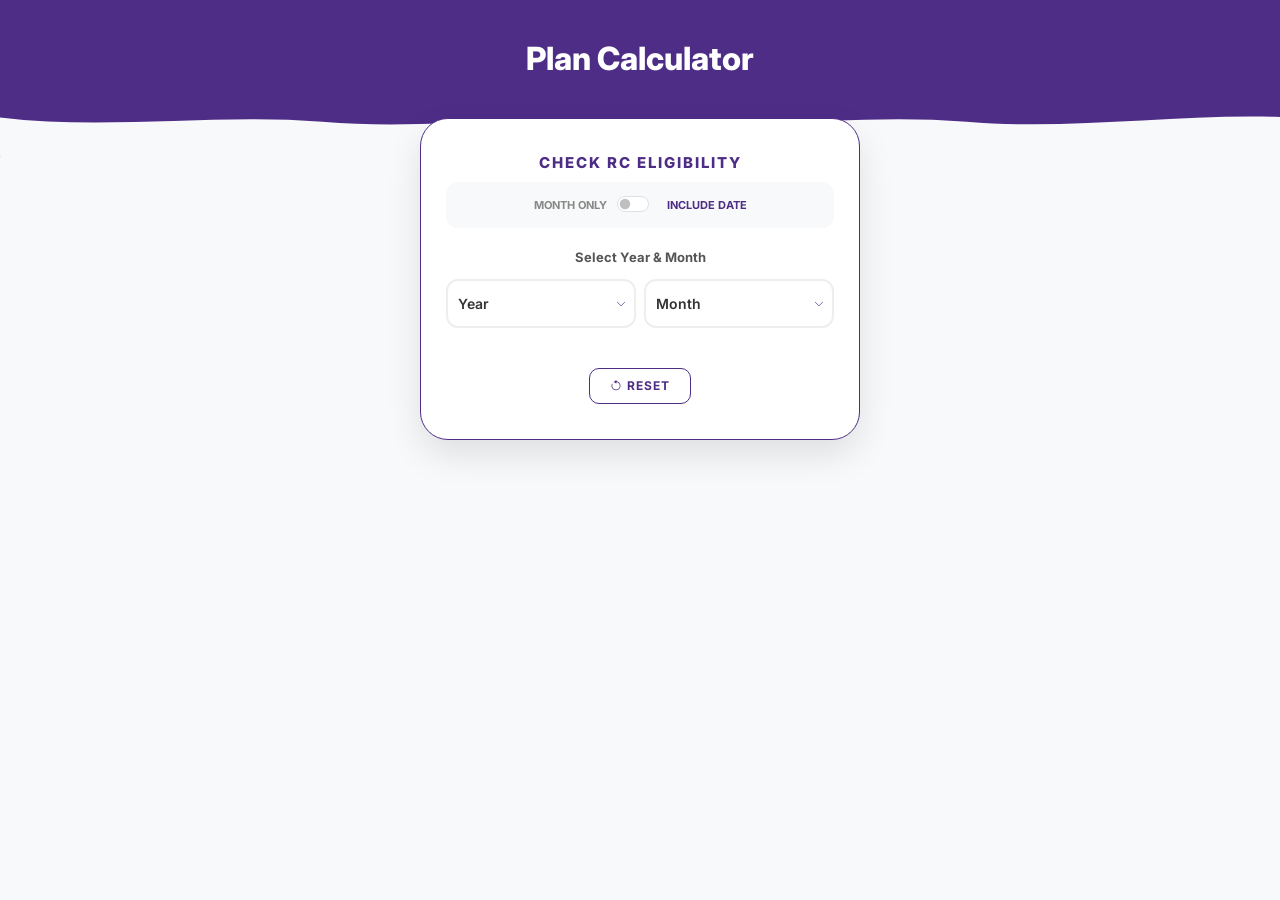
<file: planCalculator.html>
<!DOCTYPE html>
<html lang="en">
<head>
    <meta charset="UTF-8">
    <meta name="viewport" content="width=device-width, initial-scale=1.0">
    <title>Validity Plan Calculator</title>
    <link href="https://cdn.jsdelivr.net/npm/bootstrap@5.3.0/dist/css/bootstrap.min.css" rel="stylesheet">
    <link rel="stylesheet" href="https://cdn.jsdelivr.net/npm/bootstrap-icons/font/bootstrap-icons.css">
    <link href="https://fonts.googleapis.com/css2?family=Inter:wght@400;600;800&display=swap" rel="stylesheet">
    
    <style>
        :root {
            --primary-purple: #4e2d87;
            --light-purple: #f0e7ff;
            --bg-gray: #f8f9fa;
        }

        body {
            background-color: var(--bg-gray);
            font-family: 'Inter', sans-serif;
            margin: 0;
            color: #333;
            overflow-x: hidden;
        }

        .curved {
            width: 100%;
            background: var(--primary-purple);
            color: white; 
            text-align: center;
            padding-top: 40px;
        }

        .container-main {
            max-width: 480px;
            margin: -40px auto 60px;
            padding: 0 20px;
        }

        .card {
            background: white;
            padding: 35px 25px;
            border-radius: 28px;
            box-shadow: 0 15px 35px rgba(0, 0, 0, 0.1);
            border: 1px solid var(--primary-purple);
        }

        .card h4 {
            font-size: 15px;
            font-weight: 800;
            margin-bottom: 10px;
            color: var(--primary-purple);
            text-transform: uppercase;
            letter-spacing: 2px;
            text-align: center;
        }

        .toggle-container {
            display: flex;
            align-items: center;
            justify-content: center;
            gap: 10px;
            margin-bottom: 20px;
            padding: 10px;
            background: var(--bg-gray);
            border-radius: 12px;
        }

        .form-check-input:checked {
            background-color: var(--primary-purple);
            border-color: var(--primary-purple);
        }

        .input-label {
            display: block;
            font-size: 13px;
            font-weight: 700;
            margin-bottom: 12px;
            color: #555;
            text-align: center;
        }

        .select-group {
            display: flex;
            gap: 8px;
            margin-bottom: 20px;
        }

        .custom-select {
            flex: 1;
            appearance: none;
            background-color: #fff;
            border: 2px solid #eee;
            border-radius: 12px;
            padding: 12px 10px;
            font-size: 14px;
            font-weight: 600;
            color: #333;
            cursor: pointer;
            transition: all 0.2s cubic-bezier(0.4, 0, 0.2, 1);
            background-image: url("data:image/svg+xml,%3Csvg xmlns='http://www.w3.org/2000/svg' width='16' height='16' fill='%234e2d87' viewBox='0 0 16 16'%3E%3Cpath d='M1.646 4.646a.5.5 0 0 1 .708 0L8 10.293l5.646-5.647a.5.5 0 0 1 .708.708l-6 6a.5.5 0 0 1-.708 0l-6-6a.5.5 0 0 1 0-.708z'/%3E%3C/svg%3E");
            background-repeat: no-repeat;
            background-position: right 8px center;
            background-size: 10px;
        }

        .custom-select:hover {
            border-color: #ccc;
            transform: translateY(-1px);
            box-shadow: 0 4px 12px rgba(0, 0, 0, 0.05);
        }

        .custom-select:focus {
            outline: none;
            border-color: var(--primary-purple);
            box-shadow: 0 0 0 4px rgba(78, 45, 135, 0.15);
        }

        .result-display {
            display: none;
            margin-top: 25px;
            padding: 25px;
            border-radius: 20px;
            text-align: center;
            background: var(--light-purple);
            border: 1px solid rgba(78, 45, 135, 0.1);
            animation: bounceIn 0.5s cubic-bezier(0.68, -0.55, 0.265, 1.55);
        }

        @keyframes bounceIn {
            0% { opacity: 0; transform: scale(0.8); }
            100% { opacity: 1; transform: scale(1); }
        }

        .age-badge {
            display: inline-block;
            padding: 4px 12px;
            background: var(--primary-purple);
            color: white;
            border-radius: 50px;
            font-size: 13px;
            font-weight: 700;
            margin-bottom: 15px;
        }

        .plan-text {
            font-size: 30px;
            font-weight: 800;
            color: var(--primary-purple);
            margin: 0;
            line-height: 1.1;
        }

        /* Reset Button Styling */
        .btn-reset {
            margin-top: 20px;
            background: transparent;
            color: var(--primary-purple);
            border: 1px solid var(--primary-purple);
            border-radius: 10px;
            padding: 8px 20px;
            font-size: 12px;
            font-weight: 700;
            text-transform: uppercase;
            letter-spacing: 1px;
            transition: all 0.2s;
            display: block;
            width: fit-content;
            margin-left: auto;
            margin-right: auto;
        }

        .btn-reset:hover {
            background: var(--primary-purple);
            color: white;
        }

        @media (max-width: 450px) {
            .curved { padding-top: 60px; }
            .container-main { margin-top: 10px; padding: 0 15px; }
            .select-group { flex-direction: column; }
            .plan-text { font-size: 24px; }
            .card { padding: 25px 15px; }
            .card h4 { font-size: 13px; }
        }
    </style>
</head>
<body>

    <div class="curved">                                 
        <h2 style="font-weight: 800;">Plan Calculator</h2>               
        <svg xmlns="http://www.w3.org/2000/svg" viewBox="0 0 1430 80">
            <path fill="#f8f9fa" d="M-1,35 C120,50,240,30,360,40 C480,50,600,30,720,40 C840,50,960,30,1080,40 C1200,50,1320,30,1440,35L1440,83L0,83Z"></path>
        </svg>
    </div>

    <div class="container-main">
        <div class="card">
            <h4>Check RC Eligibility</h4>
            
            <div class="toggle-container">
                <span style="font-size: 11px; font-weight: 700; color: #888;">MONTH ONLY</span>
                <div class="form-check form-switch">
                    <input class="form-check-input" type="checkbox" id="precisionToggle" onchange="toggleDate()">
                </div>
                <span style="font-size: 11px; font-weight: 700; color: var(--primary-purple);">INCLUDE DATE</span>
            </div>

            <label class="input-label" id="selectionLabel">Select Year & Month</label>
            
            <div class="select-group">
                <select id="regYear" class="custom-select" onchange="updateDays(); calculatePlan();">
                    <option value="" disabled selected>Year</option>
                </select>

                <select id="regMonth" class="custom-select" onchange="updateDays(); calculatePlan();">
                    <option value="" disabled selected>Month</option>
                    <option value="0">Jan</option><option value="1">Feb</option>
                    <option value="2">Mar</option><option value="3">Apr</option>
                    <option value="4">May</option><option value="5">Jun</option>
                    <option value="6">Jul</option><option value="7">Aug</option>
                    <option value="8">Sep</option><option value="9">Oct</option>
                    <option value="10">Nov</option><option value="11">Dec</option>
                </select>

                <select id="regDay" class="custom-select" onchange="calculatePlan()" style="display:none;">
                    <option value="" disabled selected>Day</option>
                </select>
            </div>

            <div id="resultContainer" class="result-display">
                <span class="age-badge" id="vehicleAge"></span>
                <p style="font-size: 11px; color: #777; font-weight: 700; margin-bottom: 5px; letter-spacing: 0.5px;">RECOMMENDED VALIDITY</p>
                <div class="plan-text" id="planOutput"></div>
            </div>

            <button class="btn btn-reset" onclick="resetCalculator()">
                <i class="bi bi-arrow-counterclockwise"></i> Reset
            </button>
        </div>
    </div>

    <script>
        const yearSelect = document.getElementById('regYear');
        const monthSelect = document.getElementById('regMonth');
        const daySelect = document.getElementById('regDay');
        const currentYear = new Date().getFullYear();

        function initYears() {
            yearSelect.innerHTML = '<option value="" disabled selected>Year</option>';
            for (let i = currentYear; i >= currentYear - 40; i--) {
                let option = document.createElement('option');
                option.value = i; option.text = i;
                yearSelect.appendChild(option);
            }
        }

        function updateDays() {
            const month = monthSelect.value;
            const year = yearSelect.value;
            if (month === "" || year === "") return;
            const daysInMonth = new Date(year, parseInt(month) + 1, 0).getDate();
            const currentSelectedDay = daySelect.value;
            daySelect.innerHTML = '<option value="" disabled selected>Day</option>';
            for (let i = 1; i <= daysInMonth; i++) {
                let option = document.createElement('option');
                option.value = i; option.text = i;
                daySelect.appendChild(option);
            }
            if (currentSelectedDay !== "" && currentSelectedDay <= daysInMonth) {
                daySelect.value = currentSelectedDay;
            }
        }

        function toggleDate() {
            const isChecked = document.getElementById('precisionToggle').checked;
            daySelect.style.display = isChecked ? "block" : "none";
            document.getElementById('selectionLabel').innerText = isChecked ? "Select Full Date" : "Select Year & Month";
            updateDays();
            calculatePlan();
        }

        function calculatePlan() {
            const day = parseInt(daySelect.value);
            const month = parseInt(monthSelect.value);
            const year = parseInt(yearSelect.value);
            const isDateIncluded = document.getElementById('precisionToggle').checked;
            
            if (isNaN(month) || isNaN(year)) return;
            if (isDateIncluded && isNaN(day)) return;

            const today = new Date();
            let selectedPlan = "";
            let ageDisplay = "";

            if (isDateIncluded) {
                const regDate = new Date(year, month, day);
                const cutoffDate = new Date(today.getFullYear() - 8, today.getMonth(), today.getDate());
                selectedPlan = (regDate < cutoffDate) ? "1 YEAR PLAN" : "2 YEAR PLAN";
                let y = today.getFullYear() - regDate.getFullYear();
                let m = today.getMonth() - regDate.getMonth();
                let d = today.getDate() - regDate.getDate();
                if (d < 0) { m--; d += new Date(today.getFullYear(), today.getMonth(), 0).getDate(); }
                if (m < 0) { y--; m += 12; }
                ageDisplay = `AGE: ${y}y ${m}m ${d}d`;
            } else {
                const totalMonths = (today.getFullYear() - year) * 12 + (today.getMonth() - month);
                selectedPlan = totalMonths > 96 ? "1 YEAR PLAN" : "2 YEAR PLAN";
                ageDisplay = `AGE: ${Math.floor(totalMonths/12)}y ${totalMonths%12}m`;
            }

            document.getElementById('vehicleAge').innerText = ageDisplay;
            document.getElementById('planOutput').innerText = selectedPlan;
            document.getElementById('resultContainer').style.display = 'block';
        }

        function resetCalculator() {
            document.getElementById('precisionToggle').checked = false;
            daySelect.style.display = "none";
            document.getElementById('selectionLabel').innerText = "Select Year & Month";
            monthSelect.value = "";
            yearSelect.value = "";
            daySelect.innerHTML = '<option value="" disabled selected>Day</option>';
            document.getElementById('resultContainer').style.display = 'none';
        }

        // Run on load
        initYears();
    </script>
</body>
</html>
</file>
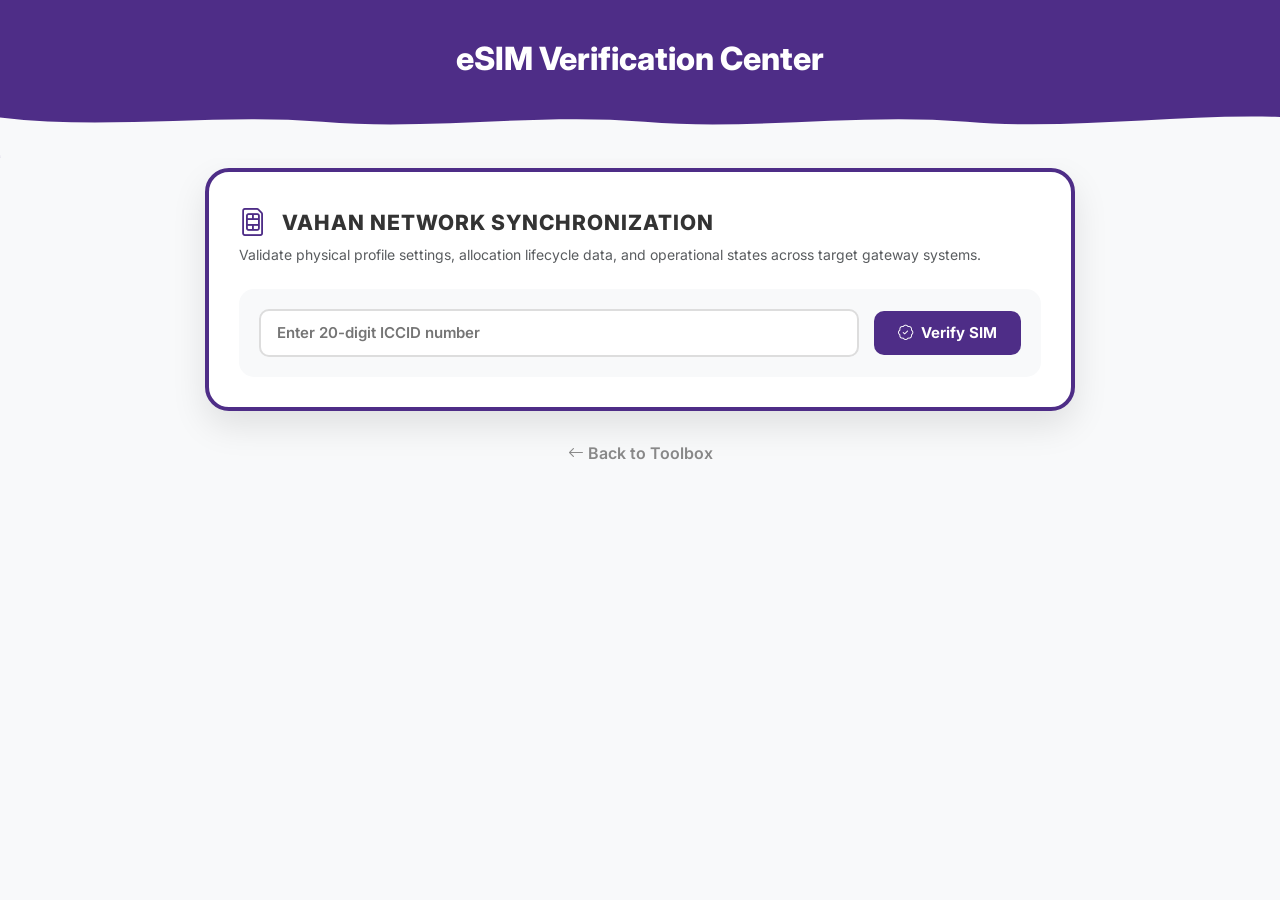
<file: vahan.html>
<!DOCTYPE html>
<html lang="en">
<head>
    <meta charset="UTF-8">
    <meta name="viewport" content="width=device-width, initial-scale=1.0">
    <title>eSIM Validity Checker | Web Toolbox</title>
    <link href="https://cdn.jsdelivr.net/npm/bootstrap@5.3.0/dist/css/bootstrap.min.css" rel="stylesheet">
    <link rel="stylesheet" href="https://cdn.jsdelivr.net/npm/bootstrap-icons/font/bootstrap-icons.css">
    <link href="https://fonts.googleapis.com/css2?family=Inter:wght@400;600;800&display=swap" rel="stylesheet">
    
    <style>
        :root {
            --primary-purple: #4e2d87;
            --light-purple: #f0e7ff;
            --bg-gray: #f8f9fa;
        }

        body {
            background-color: var(--bg-gray);
            font-family: 'Inter', sans-serif;
            margin: 0;
            color: #333;
        }

        .curved {
            width: 100%;
            background: var(--primary-purple);
            color: white; 
            text-align: center;
            padding-top: 40px;
        }

        .container-main {
            max-width: 900px;
            margin: 10px auto 60px;
            padding: 0 15px;
        }

        .zone-container {
            background: white;
            border-radius: 24px;
            padding: 30px;
            border: 4px solid var(--primary-purple);
            box-shadow: 0 15px 35px rgba(0, 0, 0, 0.1);
            margin-bottom: 30px;
        }

        .zone-header {
            display: flex;
            align-items: center;
            justify-content: space-between;
            gap: 15px;
            margin-bottom: 25px;
            border-bottom: 2px solid var(--light-purple);
            padding-bottom: 15px;
        }

        .zone-title-group {
            display: flex;
            align-items: center;
            gap: 15px;
        }

        .zone-header i { font-size: 28px; color: var(--primary-purple); }

        .zone-header h2 {
            font-weight: 800;
            margin: 0;
            font-size: 21px;
            text-transform: uppercase;
            letter-spacing: 1px;
        }

        .control-panel-row {
            display: flex;
            align-items: center;
            gap: 15px;
            padding: 20px;
            border-radius: 15px;
            background: var(--bg-gray);
            transition: 0.2s;
            flex-wrap: wrap;
        }

        .input-box {
            flex: 1;
            min-width: 280px;
            padding: 11px 16px;
            border: 2px solid #ddd;
            border-radius: 10px;
            font-weight: 600;
            font-size: 15px;
            outline: none;
            transition: 0.2s;
        }

        .input-box:focus {
            border-color: var(--primary-purple);
            box-shadow: 0 0 0 3px rgba(78, 45, 135, 0.15);
        }

        .btn-action {
            background: var(--primary-purple);
            color: white;
            border: none;
            padding: 11px 24px;
            border-radius: 10px;
            font-weight: 700;
            font-size: 15px;
            display: flex;
            align-items: center;
            gap: 8px;
            transition: 0.2s;
        }

        .btn-action:hover { background: #3a2166; transform: scale(1.02); }
        .btn-action:disabled { opacity: 0.6; pointer-events: none; }

        .message-banner {
            margin-top: 15px;
            padding: 12px 16px;
            border-radius: 10px;
            display: none;
            font-weight: 600;
            font-size: 14px;
        }

        .message-banner.error { background: #fee2e2; color: #991b1b; display: block; border-left: 4px solid #ef4444; }
        .message-banner.success { background: #dcfce7; color: #166534; display: block; border-left: 4px solid #22c55e; }

        .result-card { display: none; }

        .section-heading {
            margin-top: 24px;
            margin-bottom: 14px;
            color: var(--primary-purple);
            font-size: 14px;
            font-weight: 800;
            text-transform: uppercase;
            letter-spacing: 1px;
        }

        .data-grid {
            display: grid;
            grid-template-columns: repeat(2, 1fr);
            gap: 12px;
        }

        .data-field {
            background: #fdfcff;
            border: 1px solid #e2dbf0;
            padding: 12px 16px;
            border-radius: 12px;
            transition: 0.2s;
        }

        .data-field:hover { background: #faf8ff; border-color: #d1c4e9; }

        .data-field label {
            display: block;
            color: #7c6e94;
            font-size: 11px;
            margin-bottom: 3px;
            font-weight: 700;
            text-transform: uppercase;
            letter-spacing: 0.5px;
        }

        .data-field span {
            color: #1a0833;
            font-size: 15px;
            font-weight: 600;
            word-break: break-all;
        }

        .status-pill {
            padding: 6px 14px;
            border-radius: 50px;
            background: #e8f5e9;
            color: #2e7d32;
            font-weight: 700;
            font-size: 13px;
            border: 1px solid #a5d6a7;
        }

        .raw-box {
            background: #0d0614;
            color: #e9e3f0;
            padding: 18px;
            border-radius: 14px;
            overflow-x: auto;
            font-size: 12px;
            display: none;
            border: 1px solid #2d1842;
            font-family: monospace;
        }

        .btn-raw-toggle {
            margin-top: 20px;
            background: transparent;
            color: #666;
            border: 2px dashed #ccc;
            padding: 10px;
            border-radius: 12px;
            font-weight: 600;
            font-size: 13px;
            width: 100%;
            transition: 0.2s;
        }

        .btn-raw-toggle:hover { border-color: var(--primary-purple); color: var(--primary-purple); background: #faf8ff; }

        .back-link { display: block; text-align: center; margin-top: 25px; color: #888; text-decoration: none; font-weight: 600; }
        .back-link:hover { color: var(--primary-purple); }

        @media (max-width: 768px) {
            .control-panel-row { flex-direction: column; }
            .input-box, .btn-action { width: 100%; }
            .data-grid { grid-template-columns: 1fr; }
        }
    </style>
</head>
<body>

    <div class="curved">                                     
        <h2 style="font-weight: 800;">eSIM Verification Center</h2>               
        <svg xmlns="http://www.w3.org/2000/svg" viewBox="0 0 1430 80">
            <path fill="#f8f9fa" d="M-1,35 C120,50,240,30,360,40 C480,50,600,30,720,40 C840,50,960,30,1080,40 C1200,50,1320,30,1440,35L1440,83L0,83Z"></path>
        </svg>
    </div>

    <div class="container-main">

        <div class="zone-container">
            <div class="zone-header" style="border-bottom: none; margin-bottom: 0; padding-bottom: 0;">
                <div class="zone-title-group">
                    <i class="bi bi-sim"></i>
                    <h2>Vahan Network Synchronization</h2>
                </div>
            </div>
            <p class="text-muted small mb-4">Validate physical profile settings, allocation lifecycle data, and operational states across target gateway systems.</p>

            <div class="control-panel-row">
                <input
                  type="text"
                  id="iccidInput"
                  class="input-box"
                  placeholder="Enter 20-digit ICCID number"
                  maxlength="30"
                />
                <button id="submitBtn" class="btn-action" onclick="checkEsimValidity()">
                  <i class="bi bi-patch-check"></i> Verify SIM
                </button>
            </div>
            <div id="messageBox" class="message-banner"></div>
        </div>

        <div id="resultCard" class="zone-container result-card">
            <div class="zone-header">
                <div class="zone-title-group">
                    <i class="bi bi-clipboard-data" style="font-size: 24px;"></i>
                    <h2 style="font-size: 18px;">Profile Diagnostics</h2>
                </div>
                <div id="mainStatusBadge" class="status-pill">Unknown</div>
            </div>

            <div class="section-heading">Basic Attributes</div>
            <div class="data-grid">
                <div class="data-field"><label>ICCID Identification</label><span id="iccid">-</span></div>
                <div class="data-field"><label>Card Operation State</label><span id="cardState">-</span></div>
                <div class="data-field"><label>Network Card Status</label><span id="cardStatus">-</span></div>
                <div class="data-field"><label>Activation Timestamp</label><span id="activateOn">-</span></div>
                <div class="data-field"><label>Expiration Timestamp</label><span id="expiredOn">-</span></div>
                <div class="data-field"><label>Aggregated Data Volume</label><span id="dataUsage">-</span></div>
                <div class="data-field"><label>Data Validation Date</label><span id="dataUsageDate">-</span></div>
            </div>

            <div class="section-heading">Primary Telecommunications Provider</div>
            <div class="data-grid">
                <div class="data-field"><label>Primary Carrier Name</label><span id="primaryTSP">-</span></div>
                <div class="data-field"><label>Primary MSISDN (Mobile Number)</label><span id="primaryMSISDN">-</span></div>
                <div class="data-field"><label>Primary Node Status</label><span id="primaryStatus">-</span></div>
            </div>

            <div class="section-heading">Fallback Telecommunications Provider</div>
            <div class="data-grid">
                <div class="data-field"><label>Fallback Carrier Name</label><span id="fallbackTSP">-</span></div>
                <div class="data-field"><label>Fallback MSISDN (Mobile Number)</label><span id="fallbackMSISDN">-</span></div>
                <div class="data-field"><label>Fallback Node Status</label><span id="fallbackStatus">-</span></div>
            </div>

            <button class="btn-raw-toggle" onclick="toggleRawResponse()">
                <i class="bi bi-braces"></i> Toggle Raw API Transmission Logs
            </button>
            <pre id="rawResponse" class="raw-box mt-3"></pre>
        </div>

        <a href="index.html" class="back-link"><i class="bi bi-arrow-left"></i> Back to Toolbox</a>
    </div>

    <script>
        const API_URL = "https://web.tranopro.com/api/ESIMAllocation/CheckCtplEsimValidity";
        const OBFUSCATED_KEY = "==wN2gDN1QDd6p1c4cHSxRzVSVDUjlkRi92dFdWZz8EcNhHOKdGMN92YX9WZzh2QUFkNkdza5VkeuF0U6dWeahmN";

        function getSecretKey() {
            return atob(OBFUSCATED_KEY.split("").reverse().join(""));
        }

        async function checkEsimValidity() {
            const iccidInput = document.getElementById("iccidInput");
            const submitBtn = document.getElementById("submitBtn");
            const messageBox = document.getElementById("messageBox");
            const resultCard = document.getElementById("resultCard");

            const iccid = iccidInput.value.trim();
            clearMessage();
            resultCard.style.display = "none";

            if (!iccid) {
                showMessage("Transaction Terminated: Please specify an ICCID string.", "error");
                return;
            }

            if (!/^[0-9]+$/.test(iccid)) {
                showMessage("Parsing Exception: Target ICCID context must consist solely of numeric sequences.", "error");
                return;
            }

            submitBtn.disabled = true;
            submitBtn.innerHTML = `<span class="spinner-border spinner-border-sm" role="status" aria-hidden="true"></span> Processing...`;

            try {
                const response = await fetch(API_URL, {
                    method: "POST",
                    headers: { "Content-Type": "application/json" },
                    body: JSON.stringify({
                        k1: getSecretKey(),
                        k2: iccid
                    })
                });

                if (!response.ok) {
                    throw new Error("HTTP Handshake Failure: Status code " + response.status);
                }

                const data = await response.json();

                if (!data || !data.resultObj) {
                    showMessage(data?.apiResponseMsg || "Record Vacant: No structural object matches this query identifier.", "error");
                    return;
                }

                bindResult(data);
                showMessage(data.apiResponseMsg || "Identity validation executed successfully.", "success");

            } catch (error) {
                console.error("Diagnostic Log:", error);
                showMessage("Network Interruption: Request could not terminate natively due to routing, active CORS filters, or node down times.", "error");
            } finally {
                submitBtn.disabled = false;
                submitBtn.innerHTML = `<i class="bi bi-patch-check"></i> Verify SIM`;
            }
        }

        function bindResult(apiResponse) {
            const result = apiResponse.resultObj;
            document.getElementById("resultCard").style.display = "block";

            setText("iccid", result.iccid);
            setText("cardState", result.cardState);
            setText("cardStatus", result.cardStatus);
            setText("activateOn", result.activateOn);
            setText("expiredOn", result.expiredOn);
            setText("dataUsage", result.dataUsage);
            setText("dataUsageDate", result.dataUsageDate);

            setText("primaryTSP", result.primaryTSP);
            setText("primaryMSISDN", result.primaryMSISDN);
            setText("primaryStatus", result.primaryStatus);

            setText("fallbackTSP", result.fallbackTSP);
            setText("fallbackMSISDN", result.fallbackMSISDN);
            setText("fallbackStatus", result.fallbackStatus);

            const badgeElement = document.getElementById("mainStatusBadge");
            const statusString = result.cardStatus || "SUCCESS";
            badgeElement.innerText = statusString;

            // Simple conditional badge coloration based on card output value
            if (statusString.toUpperCase() === "ACTIVE" || statusString.toUpperCase() === "SUCCESS") {
                badgeElement.style.background = "#e8f5e9";
                badgeElement.style.color = "#2e7d32";
                badgeElement.style.borderColor = "#a5d6a7";
            } else {
                badgeElement.style.background = "#fff3e0";
                badgeElement.style.color = "#e65100";
                badgeElement.style.borderColor = "#ffcc80";
            }

            document.getElementById("rawResponse").innerText = JSON.stringify(apiResponse, null, 2);
        }

        function setText(id, value) {
            document.getElementById(id).innerText = value && value !== "NULL" ? value : "-";
        }

        let currentStatusClass = "";
        function showMessage(message, type) {
            const messageBox = document.getElementById("messageBox");
            messageBox.innerText = message;
            messageBox.className = "message-banner " + type;
        }

        function clearMessage() {
            const messageBox = document.getElementById("messageBox");
            messageBox.innerText = "";
            messageBox.className = "message-banner";
        }

        function toggleRawResponse() {
            const rawBox = document.getElementById("rawResponse");
            rawBox.style.display = rawBox.style.display === "block" ? "none" : "block";
        }
    </script>
</body>
</html>
</file>
